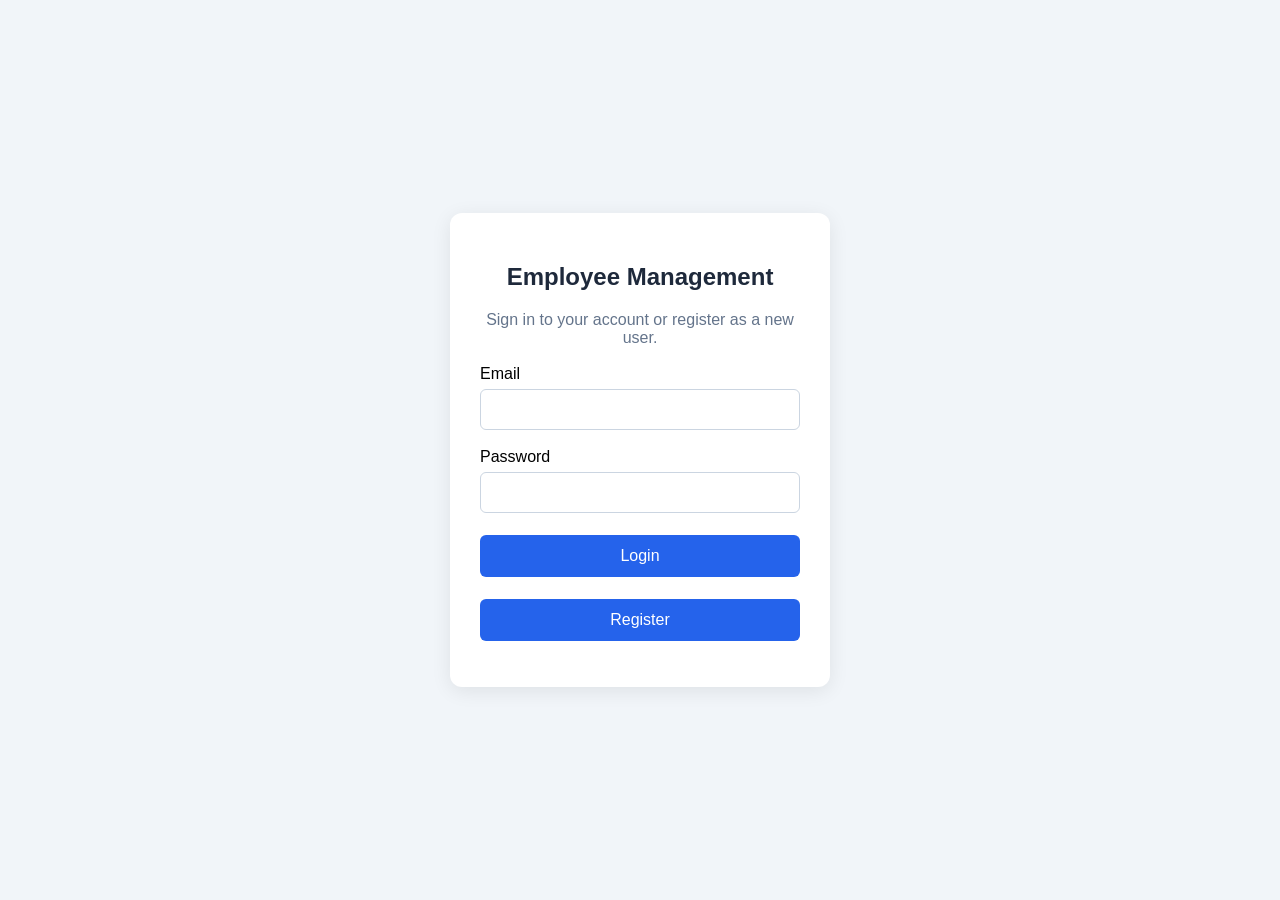
<file: index.html>
<!DOCTYPE html>
<html lang="en">

<head>
    <meta charset="UTF-8">
    <meta name="viewport" content="width=device-width, initial-scale=1.0">

    <title>EmpTrack - Employee Management System</title>

    <link rel="stylesheet" href="style.css">
    
<script>
    const token = sessionStorage.getItem("authToken");

    if (!token) {
        window.location.replace("login.html");
    }
</script>

</head>

<body>

    <div class="app">

        <!-- SIDEBAR -->
        <aside class="sidebar">

            <div class="logo">
                <div class="logo-icon">E</div>

                <div>
                    <h2>EmpTrack</h2>
                    <span>Management System</span>
                </div>
            </div>

            <nav>

                <button class="menu active"
                    onclick="showPage('dashboard', this)">
                    <span>⌂</span> Dashboard
                </button>

                <button class="menu"
                    onclick="showPage('attendance', this)">
                    <span>✓</span> Attendance
                </button>

                <button class="menu"
                    onclick="showPage('leave', this)">
                    <span>▣</span> Leave
                </button>

                <button class="menu"
                    onclick="showPage('holidays', this)">
                    <span>▦</span> Holidays
                </button>

                <button class="menu"
                    onclick="showPage('analytics', this)">
                    <span>▥</span> Analytics
                </button>

                <button class="menu"
                    onclick="showPage('profile', this)">
                    <span>●</span> Profile
                </button>
                
<button id="logoutBtn" type="button" class="logout-btn">
    <span class="logout-icon">↪</span>
    <span>Logout</span>
</button>


            </nav>

            <div class="sidebar-bottom">
                <p>Employee Portal</p>
                <small>Version 1.0</small>
            </div>

        </aside>


        <!-- MAIN CONTENT -->
        <main class="main">

            <!-- HEADER -->
            <header class="header">

                <div>
                    <h1 id="pageTitle">Dashboard</h1>
                    <p>Employee Attendance & Leave Management</p>
                </div>

                <div class="header-right">

                    <button class="notification" aria-label="Notifications" onclick="showNotice('No new notifications.')">
                        🔔
                    </button>

                    <div class="user">

                        <div class="avatar">
                            CS
                        </div>

                        <div>
                            <strong>Chithra S</strong>
                            <small>Employee</small>
                        </div>

                    </div>

                </div>

            </header>


            <!-- ================= DASHBOARD ================= -->

            <section id="dashboard" class="page">

                <div class="welcome">

                    <div>
                        <h2>Good Morning, Chithra! 👋</h2>
                        <p>
                            Here's what's happening with your work today.
                        </p>
                    </div>

                    <button class="primary"
                        onclick="openLeaveForm()">
                        + Apply Leave
                    </button>

                </div>


                <!-- STATISTICS -->

                <div class="stats">

                    <div class="stat-card">

                        <div class="stat-icon blue">
                            ✓
                        </div>

                        <p>Present Days</p>
                        <h2>22</h2>
                        <small>This month</small>

                    </div>


                    <div class="stat-card">

                        <div class="stat-icon red">
                            ×
                        </div>

                        <p>Absent Days</p>
                        <h2>2</h2>
                        <small>This month</small>

                    </div>


                    <div class="stat-card">

                        <div class="stat-icon yellow">
                            ▣
                        </div>

                        <p>Leave Balance</p>
                        <h2>8</h2>
                        <small>Days remaining</small>

                    </div>


                    <div class="stat-card">

                        <div class="stat-icon green">
                            %
                        </div>

                        <p>Attendance</p>
                        <h2>91.6%</h2>
                        <small>Overall percentage</small>

                    </div>

                </div>


                <!-- DASHBOARD CARDS -->

                <div class="two-column">

                    <!-- TODAY ATTENDANCE -->

                    <div class="box">

                        <div class="box-header">
                            <h3>Today's Attendance</h3>

                            <span class="status present">
                                Present
                            </span>
                        </div>


                        <div class="attendance-time">

                            <div>
                                <span>Check In</span>
                                <strong>09:05 AM</strong>
                            </div>

                            <div>
                                <span>Check Out</span>
                                <strong>06:00 PM</strong>
                            </div>

                        </div>


                        <button class="outline"
                            onclick="showPage('attendance',
                            document.querySelectorAll('.menu')[1])">
                            View Attendance
                        </button>

                    </div>


                    <!-- HOLIDAYS -->

                    <div class="box">

                        <div class="box-header">
                            <h3>Upcoming Holidays</h3>

                            <button class="text-button"
                                onclick="showPage('holidays',
                                document.querySelectorAll('.menu')[3])">
                                View All
                            </button>
                        </div>


                        <div class="holiday-small">

                            <div class="date-box">
                                <b>02</b>
                                <small>OCT</small>
                            </div>

                            <div>
                                <strong>Gandhi Jayanti</strong>
                                <p>Friday</p>
                            </div>

                        </div>


                        <div class="holiday-small">

                            <div class="date-box">
                                <b>20</b>
                                <small>OCT</small>
                            </div>

                            <div>
                                <strong>Diwali</strong>
                                <p>Tuesday</p>
                            </div>

                        </div>

                    </div>

                </div>


                <!-- RECENT LEAVE -->

                <div class="box">

                    <div class="box-header">
                        <h3>Recent Leave Requests</h3>

                        <button class="text-button"
                            onclick="showPage('leave',
                            document.querySelectorAll('.menu')[2])">
                            View All
                        </button>
                    </div>


                    <table>

                        <thead>
                            <tr>
                                <th>Leave Type</th>
                                <th>From</th>
                                <th>To</th>
                                <th>Days</th>
                                <th>Status</th>
                            </tr>
                        </thead>

                        <tbody>

                            <tr>
                                <td>Casual Leave</td>
                                <td>15 Sep</td>
                                <td>16 Sep</td>
                                <td>2</td>

                                <td>
                                    <span class="status approved">
                                        Approved
                                    </span>
                                </td>
                            </tr>


                            <tr>
                                <td>Sick Leave</td>
                                <td>20 Sep</td>
                                <td>20 Sep</td>
                                <td>1</td>

                                <td>
                                    <span class="status pending">
                                        Pending
                                    </span>
                                </td>
                            </tr>

                        </tbody>

                    </table>

                </div>

            </section>


            <!-- ================= ATTENDANCE ================= -->

            <section id="attendance" class="page hidden">

                <div class="page-heading">

                    <div>
                        <h2>Attendance Records</h2>
                        <p>
                            View and manage your attendance history.
                        </p>
                    </div>

                    <button class="primary"
                        onclick="markAttendance()">
                        ✓ Mark Attendance
                    </button>
                    <button class="outline" onclick="checkoutAttendance()">Check Out</button>

                </div>


                <div class="box">

                    <div class="filter-row">

                        <select>
                            <option>September 2026</option>
                            <option>August 2026</option>
                            <option>July 2026</option>
                        </select>

                        <button class="outline"
                            onclick="downloadReport()">
                            Download Report
                        </button>

                    </div>


                    <table>

                        <thead>

                            <tr>
                                <th>Date</th>
                                <th>Day</th>
                                <th>Check In</th>
                                <th>Check Out</th>
                                <th>Status</th>
                            </tr>

                        </thead>


                        <tbody id="attendanceTableBody">

                        </tbody>

                    </table>

                </div>

            </section>


            <!-- ================= LEAVE ================= -->

            <section id="leave" class="page hidden">

                <div class="page-heading">

                    <div>
                        <h2>Leave Management</h2>
                        <p>
                            Apply for leave and track your requests.
                        </p>
                    </div>

                    <button class="primary"
                        onclick="openLeaveForm()">
                        + Apply Leave
                    </button>

                </div>


                <!-- LEAVE BALANCE -->

                <div class="stats">

                    <div class="stat-card">
                        <p>Casual Leave</p>
                        <h2>5</h2>
                        <small>Days remaining</small>
                    </div>

                    <div class="stat-card">
                        <p>Sick Leave</p>
                        <h2>3</h2>
                        <small>Days remaining</small>
                    </div>

                    <div class="stat-card">
                        <p>Total Balance</p>
                        <h2>8</h2>
                        <small>Days remaining</small>
                    </div>

                    <div class="stat-card">
                        <p>Pending Requests</p>
                        <h2>1</h2>
                        <small>Awaiting approval</small>
                    </div>

                </div>


                <!-- LEAVE FORM -->

                <div id="leaveForm" class="box hidden">

                    <div class="box-header">
                        <h3>Apply for Leave</h3>

                        <button class="close"
                            onclick="closeLeaveForm()">
                            ×
                        </button>
                    </div>


                    <div class="form-grid">

                        <div>
                            <label>Leave Type</label>

                            <select id="leaveType">

                                <option>
                                    Casual Leave
                                </option>

                                <option>
                                    Sick Leave
                                </option>

                                <option>
                                    Permission
                                </option>

                            </select>

                        </div>


                        <div>
                            <label>From Date</label>

                            <input
                                type="date"
                                id="fromDate">
                        </div>


                        <div>
                            <label>To Date</label>

                            <input
                                type="date"
                                id="toDate">
                        </div>


                        <div>
                            <label>Reason</label>

                            <input
                                type="text"
                                id="reason"
                                placeholder="Enter reason">
                        </div>

                    </div>


                    <button class="primary"
                        onclick="submitLeave()">
                        Submit Request
                    </button>

                </div>


                <!-- LEAVE TABLE -->

                <div class="box">

                    <h3>Leave Requests</h3>

                    <table>

                        <thead>

                            <tr>
                                <th>Type</th>
                                <th>From</th>
                                <th>To</th>
                                <th>Days</th>
                                <th>Status</th>
                            </tr>

                        </thead>


                        <tbody id="leaveTable">

                        </tbody>

                    </table>

                </div>

            </section>


            <!-- ================= HOLIDAYS ================= -->

            <section id="holidays" class="page hidden">

                <div class="page-heading">

                    <div>
                        <h2>Holiday Calendar</h2>
                        <p>
                            View upcoming organizational holidays.
                        </p>
                    </div>

                </div>


                <div class="holiday-grid">

                    <div class="holiday-card">

                        <div class="holiday-date">
                            02
                            <small>OCT</small>
                        </div>

                        <div>
                            <h3>Gandhi Jayanti</h3>
                            <p>Friday</p>
                        </div>

                    </div>


                    <div class="holiday-card">

                        <div class="holiday-date">
                            20
                            <small>OCT</small>
                        </div>

                        <div>
                            <h3>Diwali</h3>
                            <p>Tuesday</p>
                        </div>

                    </div>


                    <div class="holiday-card">

                        <div class="holiday-date">
                            25
                            <small>DEC</small>
                        </div>

                        <div>
                            <h3>Christmas</h3>
                            <p>Friday</p>
                        </div>

                    </div>


                    <div class="holiday-card">

                        <div class="holiday-date">
                            01
                            <small>JAN</small>
                        </div>

                        <div>
                            <h3>New Year</h3>
                            <p>Friday</p>
                        </div>

                    </div>

                </div>

            </section>


            <!-- ================= ANALYTICS ================= -->

            <section id="analytics" class="page hidden">

                <div class="page-heading">

                    <div>
                        <h2>Attendance Analytics</h2>
                        <p>
                            Overview of attendance and leave statistics.
                        </p>
                    </div>

                </div>


                <div class="stats">

                    <div class="stat-card">
                        <p>Total Employees</p>
                        <h2>120</h2>
                        <small>Active employees</small>
                    </div>

                    <div class="stat-card">
                        <p>Average Attendance</p>
                        <h2>92%</h2>
                        <small>This month</small>
                    </div>

                    <div class="stat-card">
                        <p>On Leave Today</p>
                        <h2>8</h2>
                        <small>Employees</small>
                    </div>

                    <div class="stat-card">
                        <p>Pending Requests</p>
                        <h2>5</h2>
                        <small>Need approval</small>
                    </div>

                </div>


                <div class="box">

                    <h3>Weekly Attendance</h3>

                    <div class="chart">

                        <div class="bar"
                            style="height:70%">
                            <span>Mon</span>
                        </div>

                        <div class="bar"
                            style="height:85%">
                            <span>Tue</span>
                        </div>

                        <div class="bar"
                            style="height:75%">
                            <span>Wed</span>
                        </div>

                        <div class="bar"
                            style="height:90%">
                            <span>Thu</span>
                        </div>

                        <div class="bar"
                            style="height:80%">
                            <span>Fri</span>
                        </div>

                    </div>

                </div>

            </section>


            <!-- ================= PROFILE ================= -->

            <section id="profile" class="page hidden">

                <div class="page-heading">

                    <div>
                        <h2>My Profile</h2>
                        <p>
                            View your employee information.
                        </p>
                    </div>

                    <button class="outline"
                        onclick="editProfile()">
                        Edit Profile
                    </button>

                </div>


                <div class="profile-card">

                    <div class="profile-avatar">
                        CS
                    </div>

                    <h2>Chithra S</h2>

                    <p>
                        B.Tech Information Technology
                    </p>


                    <div class="profile-details">

                        <div>
                            <span>Employee ID</span>
                            <strong>EMP001</strong>
                        </div>

                        <div>
                            <span>Department</span>
                            <strong>Information Technology</strong>
                        </div>

                        <div>
                            <span>Role</span>
                            <strong>Employee</strong>
                        </div>

                        <div>
                            <span>Location</span>
                            <strong>Chennai</strong>
                        </div>

                        <div>
                            <span>Email</span>
                            <strong>chithra@example.com</strong>
                        </div>

                        <div>
                            <span>Joining Date</span>
                            <strong>September 2024</strong>
                        </div>

                    </div>

                </div>

            </section>

        </main>

    </div>


    <!-- JAVASCRIPT -->
    <script src="script.js"></script>

</body>

</html>
</file>
<file: style.css>
* {
    margin: 0;
    padding: 0;
    box-sizing: border-box;
}

body {
    font-family: Arial, sans-serif;
    background: #f5f7fb;
    color: #172033;
}

button,
input,
select {
    font-family: inherit;
}

button {
    cursor: pointer;
}


/* ================= APP ================= */

.app {
    display: flex;
    min-height: 100vh;
}


/* ================= SIDEBAR ================= */

.sidebar {
    width: 245px;
    background: #111827;
    color: white;

    position: fixed;
    top: 0;
    left: 0;
    bottom: 0;

    padding: 25px 18px;
}

.logo {
    display: flex;
    align-items: center;
    gap: 12px;

    margin-bottom: 40px;
}

.logo-icon {
    width: 43px;
    height: 43px;

    background: #2563eb;

    border-radius: 10px;

    display: flex;
    justify-content: center;
    align-items: center;

    font-size: 22px;
    font-weight: bold;
}

.logo h2 {
    font-size: 19px;
}

.logo span {
    color: #9ca3af;
    font-size: 10px;
}


.sidebar nav {
    display: flex;
    flex-direction: column;
    gap: 8px;
}


.menu {
    width: 100%;

    border: none;
    background: transparent;

    color: #9ca3af;

    padding: 13px 15px;

    border-radius: 8px;

    text-align: left;

    font-size: 15px;

    transition: 0.2s;
}

.menu span {
    display: inline-block;
    width: 30px;
}


.menu:hover,
.menu.active {
    background: #2563eb;
    color: white;
}


.sidebar-bottom {
    position: absolute;
    bottom: 25px;

    color: #9ca3af;

    font-size: 13px;
}

.sidebar-bottom small {
    display: block;
    margin-top: 5px;
}


/* ================= MAIN ================= */

.main {
    margin-left: 245px;

    width: calc(100% - 245px);
}


/* ================= HEADER ================= */

.header {
    height: 80px;

    background: white;

    border-bottom: 1px solid #e5e7eb;

    padding: 0 35px;

    display: flex;
    justify-content: space-between;
    align-items: center;
}

.header h1 {
    font-size: 23px;
}

.header p {
    color: #7b8494;

    margin-top: 5px;

    font-size: 13px;
}


.header-right {
    display: flex;
    align-items: center;
    gap: 25px;
}


.notification {
    border: none;

    background: transparent;

    font-size: 20px;
}


.user {
    display: flex;
    align-items: center;

    gap: 10px;
}


.avatar {
    width: 42px;
    height: 42px;

    border-radius: 50%;

    background: #dbeafe;

    color: #2563eb;

    display: flex;
    justify-content: center;
    align-items: center;

    font-weight: bold;
}


.user strong,
.user small {
    display: block;
}

.user small {
    color: #8a93a5;

    margin-top: 3px;
}


/* ================= PAGES ================= */

.page {
    padding: 35px;
}

.hidden {
    display: none !important;
}


.welcome,
.page-heading {
    display: flex;
    justify-content: space-between;
    align-items: center;

    margin-bottom: 25px;
}


.welcome h2,
.page-heading h2 {
    font-size: 25px;
}


.welcome p,
.page-heading p {
    color: #7b8494;

    margin-top: 6px;
}


/* ================= BUTTONS ================= */

.primary {
    border: none;

    background: #2563eb;

    color: white;

    padding: 12px 18px;

    border-radius: 7px;

    font-weight: bold;

    transition: 0.2s;
}

.primary:hover {
    background: #1d4ed8;
}


.outline {
    background: white;

    border: 1px solid #d8dde7;

    padding: 10px 16px;

    border-radius: 7px;
}

.outline:hover {
    background: #f5f7fb;
}


.text-button {
    border: none;

    background: transparent;

    color: #2563eb;

    font-size: 13px;
}


.close {
    border: none;

    background: transparent;

    font-size: 25px;

    color: #777;
}


/* ================= STATISTICS ================= */

.stats {
    display: grid;

    grid-template-columns: repeat(4, 1fr);

    gap: 18px;

    margin-bottom: 25px;
}


.stat-card {
    background: white;

    padding: 22px;

    border-radius: 12px;

    border: 1px solid #e5e7eb;

    position: relative;
}


.stat-card p {
    color: #7b8494;

    font-size: 14px;
}


.stat-card h2 {
    font-size: 28px;

    margin: 8px 0;
}


.stat-card small {
    color: #8a93a5;

    font-size: 12px;
}


.stat-icon {
    width: 40px;
    height: 40px;

    border-radius: 8px;

    display: flex;
    justify-content: center;
    align-items: center;

    font-weight: bold;

    position: absolute;

    right: 20px;
    top: 20px;
}


.blue {
    background: #eff6ff;
    color: #2563eb;
}

.red {
    background: #fee2e2;
    color: #dc2626;
}

.yellow {
    background: #fef3c7;
    color: #d97706;
}

.green {
    background: #dcfce7;
    color: #15803d;
}


/* ================= BOX ================= */

.box {
    background: white;

    border: 1px solid #e5e7eb;

    border-radius: 12px;

    padding: 23px;

    margin-bottom: 22px;
}


.box-header {
    display: flex;

    justify-content: space-between;

    align-items: center;

    margin-bottom: 20px;
}


.box-header h3 {
    font-size: 17px;
}


/* ================= TWO COLUMN ================= */

.two-column {
    display: grid;

    grid-template-columns: 1fr 1fr;

    gap: 20px;
}


/* ================= ATTENDANCE ================= */

.attendance-time {
    display: flex;

    justify-content: space-around;

    margin: 30px 0;
}


.attendance-time span {
    display: block;

    color: #8a93a5;

    font-size: 13px;

    margin-bottom: 7px;
}


.attendance-time strong {
    font-size: 20px;
}


/* ================= STATUS ================= */

.status {
    padding: 5px 10px;

    border-radius: 20px;

    font-size: 12px;

    font-weight: bold;
}


.present,
.approved {
    background: #dcfce7;

    color: #15803d;
}


.pending {
    background: #fef3c7;

    color: #b45309;
}


/* ================= HOLIDAY ================= */

.holiday-small {
    display: flex;

    align-items: center;

    gap: 15px;

    padding: 10px 0;
}


.date-box {
    width: 50px;
    height: 50px;

    background: #eff6ff;

    color: #2563eb;

    border-radius: 8px;

    display: flex;

    flex-direction: column;

    justify-content: center;

    align-items: center;
}


.date-box b {
    font-size: 17px;
}


.date-box small {
    font-size: 9px;
}


.holiday-small p {
    color: #8a93a5;

    margin-top: 4px;
}


/* ================= TABLE ================= */

table {
    width: 100%;

    border-collapse: collapse;
}


th,
td {
    padding: 15px 10px;

    border-bottom: 1px solid #edf0f4;

    text-align: left;

    font-size: 14px;
}


th {
    color: #7b8494;

    font-size: 12px;
}


/* ================= FILTER ================= */

.filter-row {
    display: flex;

    justify-content: space-between;

    align-items: center;

    margin-bottom: 25px;
}


select,
input {
    border: 1px solid #d8dde7;

    padding: 11px 13px;

    border-radius: 7px;

    outline: none;

    background: white;
}


/* ================= FORM ================= */

.form-grid {
    display: grid;

    grid-template-columns: 1fr 1fr;

    gap: 18px;

    margin: 20px 0;
}


.form-grid label {
    display: block;

    font-size: 13px;

    font-weight: bold;
}


.form-grid input,
.form-grid select {
    width: 100%;

    margin-top: 7px;
}


/* ================= HOLIDAY PAGE ================= */

.holiday-grid {
    display: grid;

    grid-template-columns: repeat(2, 1fr);

    gap: 18px;
}


.holiday-card {
    background: white;

    border: 1px solid #e5e7eb;

    padding: 25px;

    border-radius: 12px;

    display: flex;

    align-items: center;

    gap: 20px;
}


.holiday-date {
    width: 60px;
    height: 60px;

    background: #eff6ff;

    color: #2563eb;

    border-radius: 10px;

    display: flex;

    flex-direction: column;

    justify-content: center;

    align-items: center;

    font-size: 22px;

    font-weight: bold;
}


.holiday-date small {
    font-size: 10px;
}


/* ================= CHART ================= */

.chart {
    height: 300px;

    display: flex;

    align-items: end;

    justify-content: space-around;

    border-bottom: 1px solid #ddd;

    margin-top: 30px;
}


.bar {
    width: 55px;

    background: #2563eb;

    border-radius: 7px 7px 0 0;

    position: relative;
}


.bar span {
    position: absolute;

    bottom: -25px;

    width: 100%;

    text-align: center;

    font-size: 12px;

    color: #555;
}


/* ================= PROFILE ================= */

.profile-card {
    background: white;

    border: 1px solid #e5e7eb;

    border-radius: 12px;

    padding: 40px;

    text-align: center;
}


.profile-avatar {
    width: 90px;
    height: 90px;

    margin: auto;

    background: #dbeafe;

    color: #2563eb;

    border-radius: 50%;

    display: flex;

    justify-content: center;

    align-items: center;

    font-size: 28px;

    font-weight: bold;
}


.profile-card > p {
    color: #7b8494;

    margin: 7px 0 30px;
}


.profile-details {
    display: grid;

    grid-template-columns: repeat(2, 1fr);

    gap: 15px;

    text-align: left;
}


.profile-details div {
    background: #f8fafc;

    padding: 15px;

    border-radius: 8px;
}


.profile-details span,
.profile-details strong {
    display: block;
}


.profile-details span {
    color: #7b8494;

    font-size: 12px;

    margin-bottom: 5px;
}


/* ================= RESPONSIVE ================= */

@media (max-width: 1000px) {

    .stats {
        grid-template-columns: repeat(2, 1fr);
    }

    .two-column {
        grid-template-columns: 1fr;
    }

}


@media (max-width: 700px) {

    .sidebar {
        width: 100%;

        position: relative;

        height: auto;
    }


    .main {
        margin-left: 0;

        width: 100%;
    }


    .app {
        display: block;
    }


    .header {
        padding: 20px;

        height: auto;
    }


    .page {
        padding: 20px;
    }


    .stats,
    .holiday-grid,
    .profile-details,
    .form-grid {
        grid-template-columns: 1fr;
    }


    .page-heading,
    .welcome {
        flex-direction: column;

        align-items: flex-start;

        gap: 15px;
    }


    table {
        display: block;

        overflow-x: auto;
    }

}

/* ================= INTERACTION FEEDBACK ================= */
.app-notice {
    display: none;
    margin: 16px 35px 0;
    padding: 13px 16px;
    border: 1px solid #bfdbfe;
    border-radius: 8px;
    background: #eff6ff;
    color: #1d4ed8;
    font-size: 14px;
}
.app-notice.visible { display: block; }
.empty-state { text-align: center; color: #7b8494; padding: 28px 12px; }
button:focus-visible, input:focus-visible, select:focus-visible {
    outline: 3px solid #93c5fd;
    outline-offset: 2px;
}
button:disabled { opacity: .6; cursor: not-allowed; }
@media (max-width: 700px) {
    .app-notice { margin: 12px 20px 0; }
    .header-right { gap: 12px; }
}

/* Professional Logout Button */
.logout-btn {
    display: inline-flex;
    align-items: center;
    justify-content: center;
    gap: 9px;
    padding: 10px 18px;
    border: 1px solid #fecaca;
    border-radius: 9px;
    background: #fff1f2;
    color: #be123c;
    font-family: inherit;
    font-size: 14px;
    font-weight: 600;
    cursor: pointer;
    transition: all 0.25s ease;
    box-shadow: 0 2px 5px rgba(190, 18, 60, 0.06);
}

.logout-btn:hover {
    background: #e11d48;
    color: #ffffff;
    border-color: #e11d48;
    box-shadow: 0 4px 12px rgba(225, 29, 72, 0.2);
    transform: translateY(-1px);
}

.logout-btn:active {
    transform: scale(0.97);
}

.logout-icon {
    font-size: 19px;
    line-height: 1;
}
</file>
